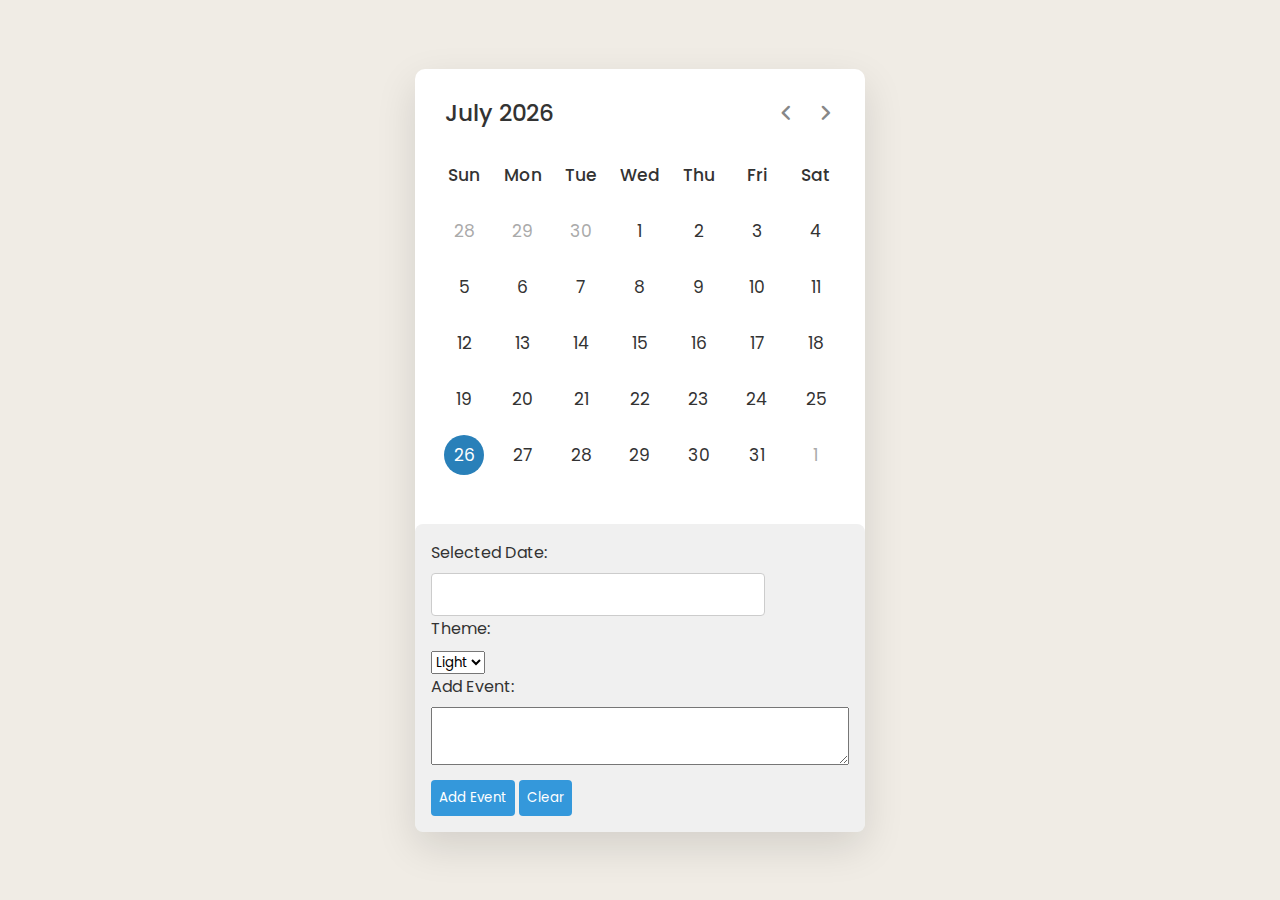
<file: index.html>
<!DOCTYPE html>
<html lang="en" dir="ltr">
  <head>
    <meta charset="utf-8">
    <title>Dynamic Calendar JavaScript</title>
    <link rel="shortcut icon" href="images/iconnn.png" type="image/x-icon" />    <link rel="stylesheet" href="style.css">
    <meta name="viewport" content="width=device-width, initial-scale=1.0">
    <link rel="stylesheet" href="https://fonts.googleapis.com/css2?family=Material+Symbols+Rounded:opsz,wght,FILL,GRAD@20..48,100..700,0..1,-50..200">
  </head>
  <body>
    <div class="wrapper">
      <header>
        <p class="current-date">September 2022</p>
        <div class="icons">
          <span id="prev" class="material-symbols-rounded">chevron_left</span>
          <span id="next" class="material-symbols-rounded">chevron_right</span>
        </div>
      </header>
      <div class="calendar">
        <ul class="weeks">
          <li>Sun</li>
          <li>Mon</li>
          <li>Tue</li>
          <li>Wed</li>
          <li>Thu</li>
          <li>Fri</li>
          <li>Sat</li>
        </ul>
        <ul class="days"></ul>
      </div>
      <div class="notes">
        <label for="selected-date">Selected Date:</label>
        <input type="text" id="selected-date" readonly>
        <label for="theme">Theme:</label>
        <select id="theme" onchange="changeTheme()">
          <option value="light">Light</option>
          <option value="dark">Dark</option>
        </select>
        <label for="event">Add Event:</label>
        <textarea id="event"></textarea>
        <button onclick="addEvent()">Add Event</button>
        <button id="clear-button">Clear</button>
        <div id="event-list"></div>
      </div>
    </div>
    <script src="script.js" defer></script>
  </body>
</html>
</file>
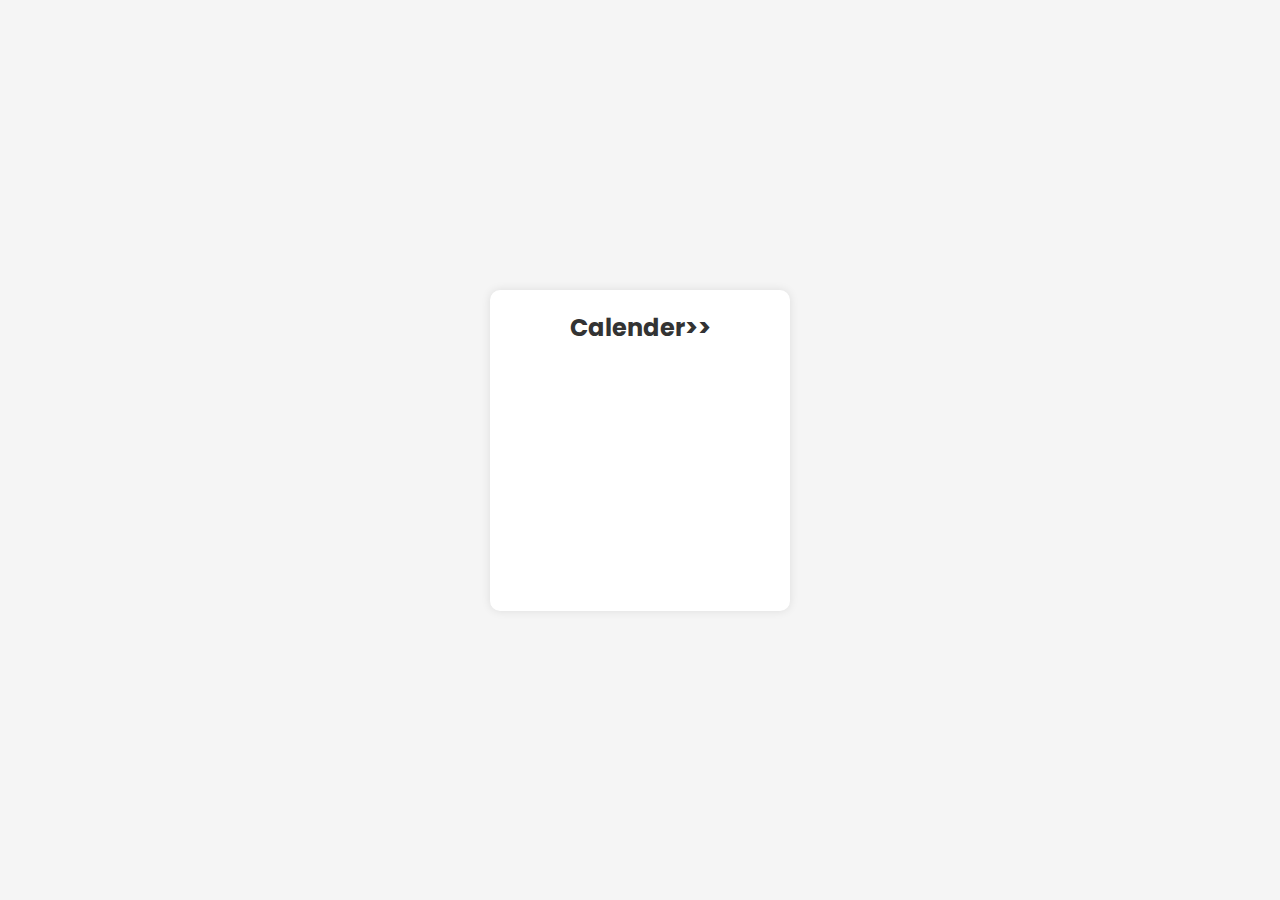
<file: login.html>
<!DOCTYPE html>
<html lang="en" dir="ltr">

<head>
  <meta charset="utf-8">
  <title>Login</title>
  <link rel="shortcut icon" href="images/iconnn.png" type="image/x-icon" />    <link rel="stylesheet" href="style.css">

  <link rel="stylesheet" href="login.css">
  <!-- Import Google font - Poppins -->
  <link rel="stylesheet" href="https://fonts.googleapis.com/css2?family=Poppins:wght@400;500&display=swap">
</head>

<body>
  <div class="login-container">
    <div class="login-wrapper">
      <h2>Calender>></h2>
      <form id="login-form" onsubmit="handleLogin(event)">
        <label for="username">Username:</label>
        <input type="text" id="username" name="username" required>
        <label for="password">Password:</label>
        <input type="password" id="password" name="password" required>
        <button type="submit" onclick="redirectToCalendar()">Go to Calender>></button>
      </form>
    </div>
  </div>

  <script>
    function handleLogin(event) {
      event.preventDefault();
      const username = document.getElementById("username").value;
      const password = document.getElementById("password").value;

      // Perform authentication logic here
      // For simplicity, let's assume login is successful
      alert("Login successful!");
      redirectToCalendar();
    }

    function redirectToCalendar() {
      // Redirect to the calendar page (index.html)
      window.location.href = "index.html";
    }
  </script>

</body>

</html>
</file>
<file: style.css>
/* Import Google font - Poppins */
@import url('https://fonts.googleapis.com/css2?family=Poppins:wght@400;500;600&display=swap');
*{
  margin: 0;
  padding: 0;
  box-sizing: border-box;
  font-family: 'Poppins', sans-serif;
}
body{
  display: flex;
  align-items: center;
  padding: 0 10px;
  justify-content: center;
  min-height: 100vh;
  background: #F0ECE5;
}
.wrapper{
  width: 450px;
  background: #fff;
  border-radius: 10px;
  box-shadow: 0 15px 40px rgba(0,0,0,0.12);
}

.wrapper header{
  display: flex;
  align-items: center;
  padding: 25px 30px 10px;
  justify-content: space-between;
}
header .icons{
  display: flex;
}
header .icons span{
  height: 38px;
  width: 38px;
  margin: 0 1px;
  cursor: pointer;
  color: #878787;
  text-align: center;
  line-height: 38px;
  font-size: 1.9rem;
  user-select: none;
  border-radius: 50%;
}
.icons span:last-child{
  margin-right: -10px;
}
header .icons span:hover{
  background: #f2f2f2;
}
header .current-date{
  font-size: 1.45rem;
  font-weight: 500;
}
.calendar{
  padding: 20px;
}
.calendar ul{
  display: flex;
  flex-wrap: wrap;
  list-style: none;
  text-align: center;
}
.calendar .days{
  margin-bottom: 20px;
}
.calendar li{
  color: #333;
  width: calc(100% / 7);
  font-size: 1.07rem;
}
.calendar .weeks li{
  font-weight: 500;
  cursor: default;
}
.calendar .days li{
  z-index: 1;
  cursor: pointer;
  position: relative;
  margin-top: 30px;
}
.days {
  transition: opacity 0.3s ease-in-out; 
}

.day {
  transition: background-color 0.3s ease-in-out; 
}
.day:hover {
  background-color: #f0f0f0; 
  cursor: pointer;
}
.days li.inactive{
  color: #aaa;
}
.days li.active{
  color: #fff;
}
.days li::before{
  position: absolute;
  content: "";
  left: 50%;
  top: 50%;
  height: 40px;
  width: 40px;
  z-index: -1;
  border-radius: 50%;
  transform: translate(-50%, -50%);
}
.days li.active::before{
  background: #2980b9;
}
.days li:not(.active):hover::before{
  background: #f2f2f2;
}
.calendar ul li{
  width: calc(100% / 7);
}
.calendar ul li ::before{
  position: absolute;
  content: "";
  height: 40px;
  top: 50%;
  left: 50%;
  transform: -3;
  background: #f2f2f2;
}

body.dark-theme {
  background-color: #2d2d2d;
  color: #fff;
}

body.light-theme {
  background-color: #fff;
  color: #333;
}

.notes {
  background-color: #f0f0f0;
  padding: 16px;
  border-radius: 8px;
  margin-top: 16px;
}

textarea {
  width: 100%;
  padding: 8px;
  margin-bottom: 8px;
}

button {
  background-color: #3498db;
  color: #fff;
  padding: 8px;
  border: none;
  border-radius: 4px;
  cursor: pointer;
}

button:hover {
  background-color: #2c81ba;
}

.current-date {
  color: #333; 
}

body.dark-theme .current-date {
  color: #fff; 
}

label {
  display: block;
  font-size: 16px; 
  margin-bottom: 8px; 
  color: #333; 
}

#selected-date {
  padding: 8px;
  font-size: 16px;
  border: 1px solid #ccc;
  border-radius: 4px;
}

.day.active {
  background-color: #3498db; 
  color: #fff; 
}

.day.inactive {
  color: #ccc; 
}

.icons span {
  font-size: 24px;
  cursor: pointer;
  margin: 0 8px;
  color: #3498db; 
}

.icons span:hover {
  text-shadow: 0 0 4px #3498db; 
}

.day.selected {
  background-color: #3498db; 
  color: #fff; 
}
@keyframes fadeIn {
  0% {
    opacity: 0;
  }
  100% {
    opacity: 1;
  }
}

.fade-in {
  animation: fadeIn 1s ease-out;
}
</file>
<file: login.css>
/* Global styles */
body {
    font-family: 'Poppins', sans-serif;
    margin: 0;
    padding: 0;
    background-color: #f5f5f5;
    display: flex;
    align-items: center;
    justify-content: center;
    height: 100vh;
    overflow: hidden; /* Prevents horizontal scroll bar */
  }
  
  /* Login container styles */
  .login-container {
    background-color: #ffffff;
    box-shadow: 0px 0px 10px rgba(0, 0, 0, 0.1);
    border-radius: 10px;
    overflow: hidden;
    width: 300px;
    animation: fadeIn 0.5s ease-out; /* Fade in animation */
  }
  
  /* Login wrapper styles */
  .login-wrapper {
    padding: 20px;
    text-align: center;
  }
  
  /* Heading styles */
  .login-wrapper h2 {
    margin-bottom: 20px;
    color: #333;
  }
  
  /* Form styles */
  #login-form {
    display: flex;
    flex-direction: column;
    opacity: 0;
    transform: translateY(20px);
    animation: formFadeIn 0.5s forwards 0.3s; /* Form fade in animation with delay */
  }
  
  label {
    margin-bottom: 8px;
    color: #555;
  }
  
  input {
    padding: 10px;
    margin-bottom: 16px;
    border: 1px solid #ddd;
    border-radius: 5px;
    transition: border 0.3s;
  }
  
  input:focus {
    border-color: #3498db;
  }
  
  button {
    padding: 12px;
    background-color: #3498db;
    color: #fff;
    border: none;
    border-radius: 5px;
    cursor: pointer;
    transition: background-color 0.3s;
  }
  
  button:hover {
    background-color: #2980b9;
  }
  
  /* Keyframe animations */
  @keyframes fadeIn {
    from {
      opacity: 0;
      transform: translateY(-20px);
    }
    to {
      opacity: 1;
      transform: translateY(0);
    }
  }
  
  @keyframes formFadeIn {
    from {
      opacity: 0;
      transform: translateY(20px);
    }
    to {
      opacity: 1;
      transform: translateY(0);
    }
  }
</file>
